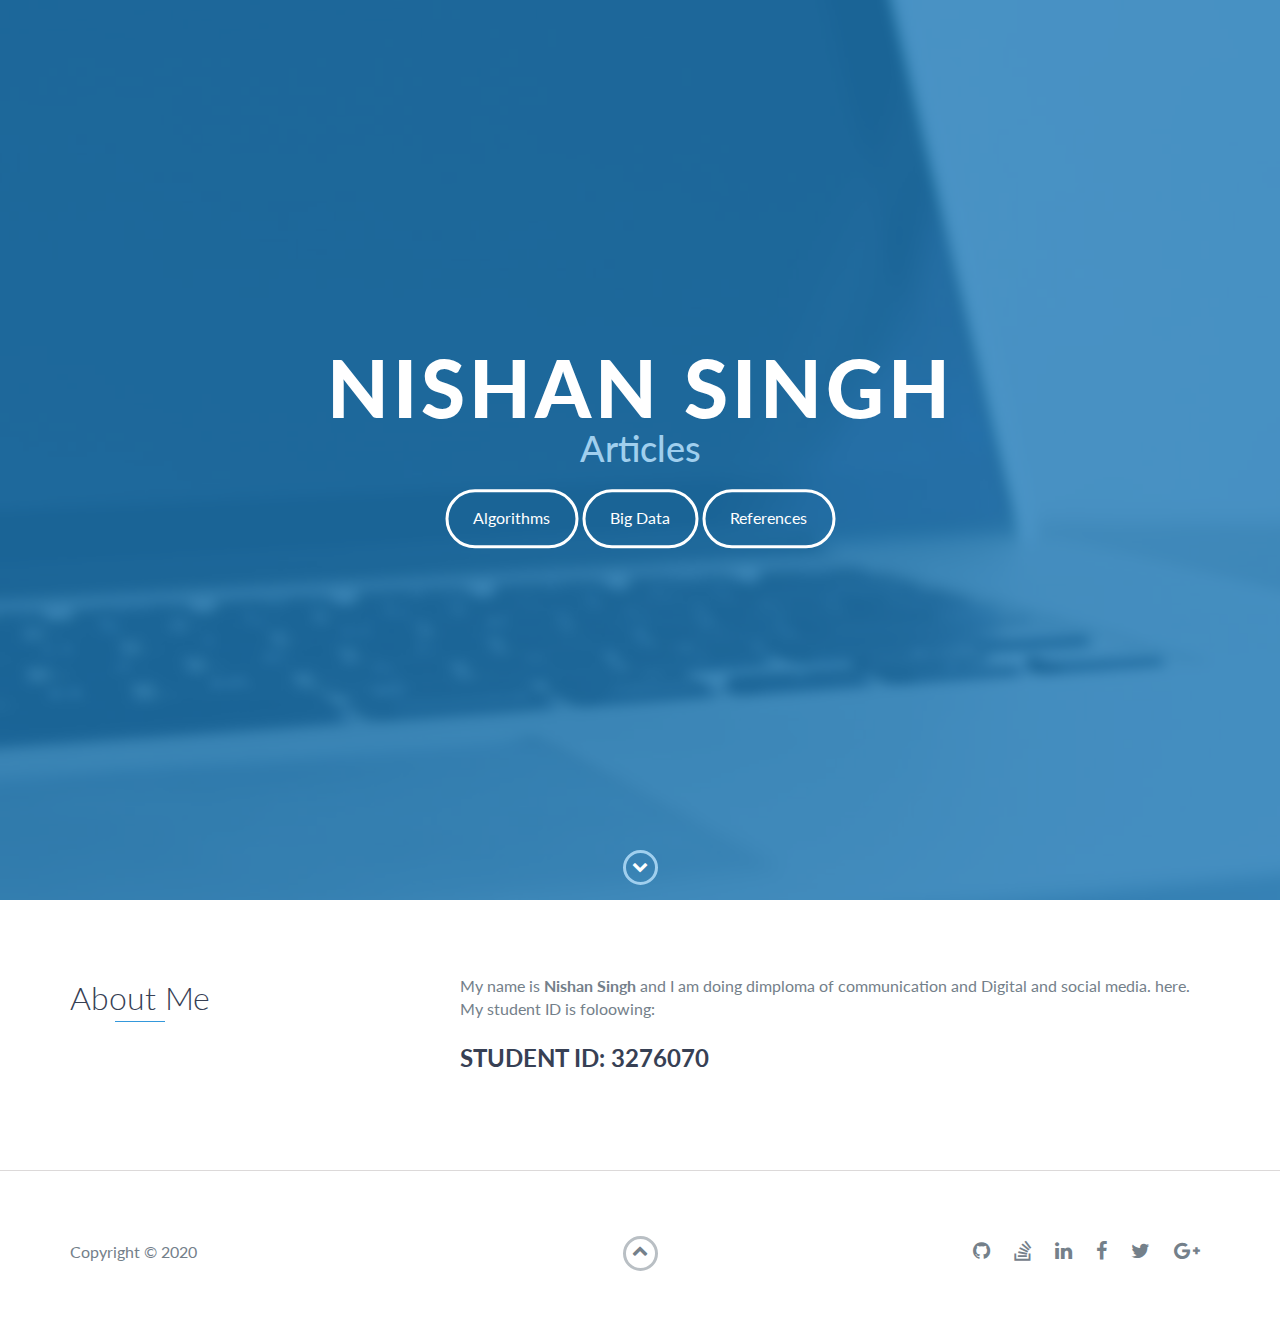
<file: index.html>
<!DOCTYPE html>
<html class="no-js" lang="en">
  <head>
    <meta charset="utf-8" />
    <meta http-equiv="X-UA-Compatible" content="IE=edge" />
    <meta name="viewport" content="width=device-width, initial-scale=1" />
    <title>My Portfolio</title>
    <link rel="shortcut icon" href="favicon.ico" type="image/x-icon" />
    <link rel="icon" href="favicon.ico" type="image/x-icon" />
    <link
      href="https://fonts.googleapis.com/css?family=Lato:300,400,700,900"
      rel="stylesheet"
    />
    <link rel="stylesheet" href="libs/font-awesome/css/font-awesome.min.css" />
    <link href="css/bootstrap.min.css" rel="stylesheet" />
    <link href="css/styles.css" rel="stylesheet" />
  </head>

  <body>
    <div id="lead">
      <div id="lead-content">
        <h1>Nishan Singh</h1>
        <h2>Articles</h2>

        <a href="algorithms.html" class="btn-rounded-white">Algorithms</a>
        <a href="bigdata.html" class="btn-rounded-white">Big Data</a>
        <a href="references.html" class="btn-rounded-white">References</a>
      </div>
      <!-- End #lead-content -->

      <div id="lead-overlay"></div>

      <div id="lead-down">
        <span>
          <i class="fa fa-chevron-down" aria-hidden="true"></i>
        </span>
      </div>
      <!-- End #lead-down -->
    </div>
    <!-- End #lead -->

    <div id="about">
      <div class="container">
        <div class="row">
          <div class="col-md-4">
            <h2 class="heading">About Me</h2>
          </div>
          <div class="col-md-8">
            <p>
              My name is <strong> Nishan Singh </strong>and I am doing dimploma of communication and Digital and social media.
              here. My student ID is foloowing:
              <h2>STUDENT ID: 3276070</h2>
            </p>
          </div>
        </div>
      </div>
    </div>
    <!-- End #about -->

    <footer>
      <div class="container">
        <div class="row">
          <div class="col-sm-5 copyright">
            <p>
              Copyright &copy; 2020
            </p>
          </div>
          <div class="col-sm-2 top">
            <span id="to-top">
              <i class="fa fa-chevron-up" aria-hidden="true"></i>
            </span>
          </div>
          <div class="col-sm-5 social">
            <ul>
              <li>
                <a href="https://github.com/" target="_blank"
                  ><i class="fa fa-github" aria-hidden="true"></i
                ></a>
              </li>
              <li>
                <a href="https://stackoverflow.com/" target="_blank"
                  ><i class="fa fa-stack-overflow" aria-hidden="true"></i
                ></a>
              </li>
              <li>
                <a href="https://linkedin.com/" target="_blank"
                  ><i class="fa fa-linkedin" aria-hidden="true"></i
                ></a>
              </li>
              <li>
                <a href="https://www.facebook.com/" target="_blank"
                  ><i class="fa fa-facebook" aria-hidden="true"></i
                ></a>
              </li>
              <li>
                <a href="https://twitter.com/" target="_blank"
                  ><i class="fa fa-twitter" aria-hidden="true"></i
                ></a>
              </li>
              <li>
                <a href="https://plus.google.com/" target="_blank"
                  ><i class="fa fa-google-plus" aria-hidden="true"></i
                ></a>
              </li>
            </ul>
          </div>
        </div>
      </div>
    </footer>
    <!-- End footer -->

    <script src="https://ajax.googleapis.com/ajax/libs/jquery/1.12.4/jquery.min.js"></script>
    <script src="js/scripts.min.js"></script>
  </body>
</html>
</file>
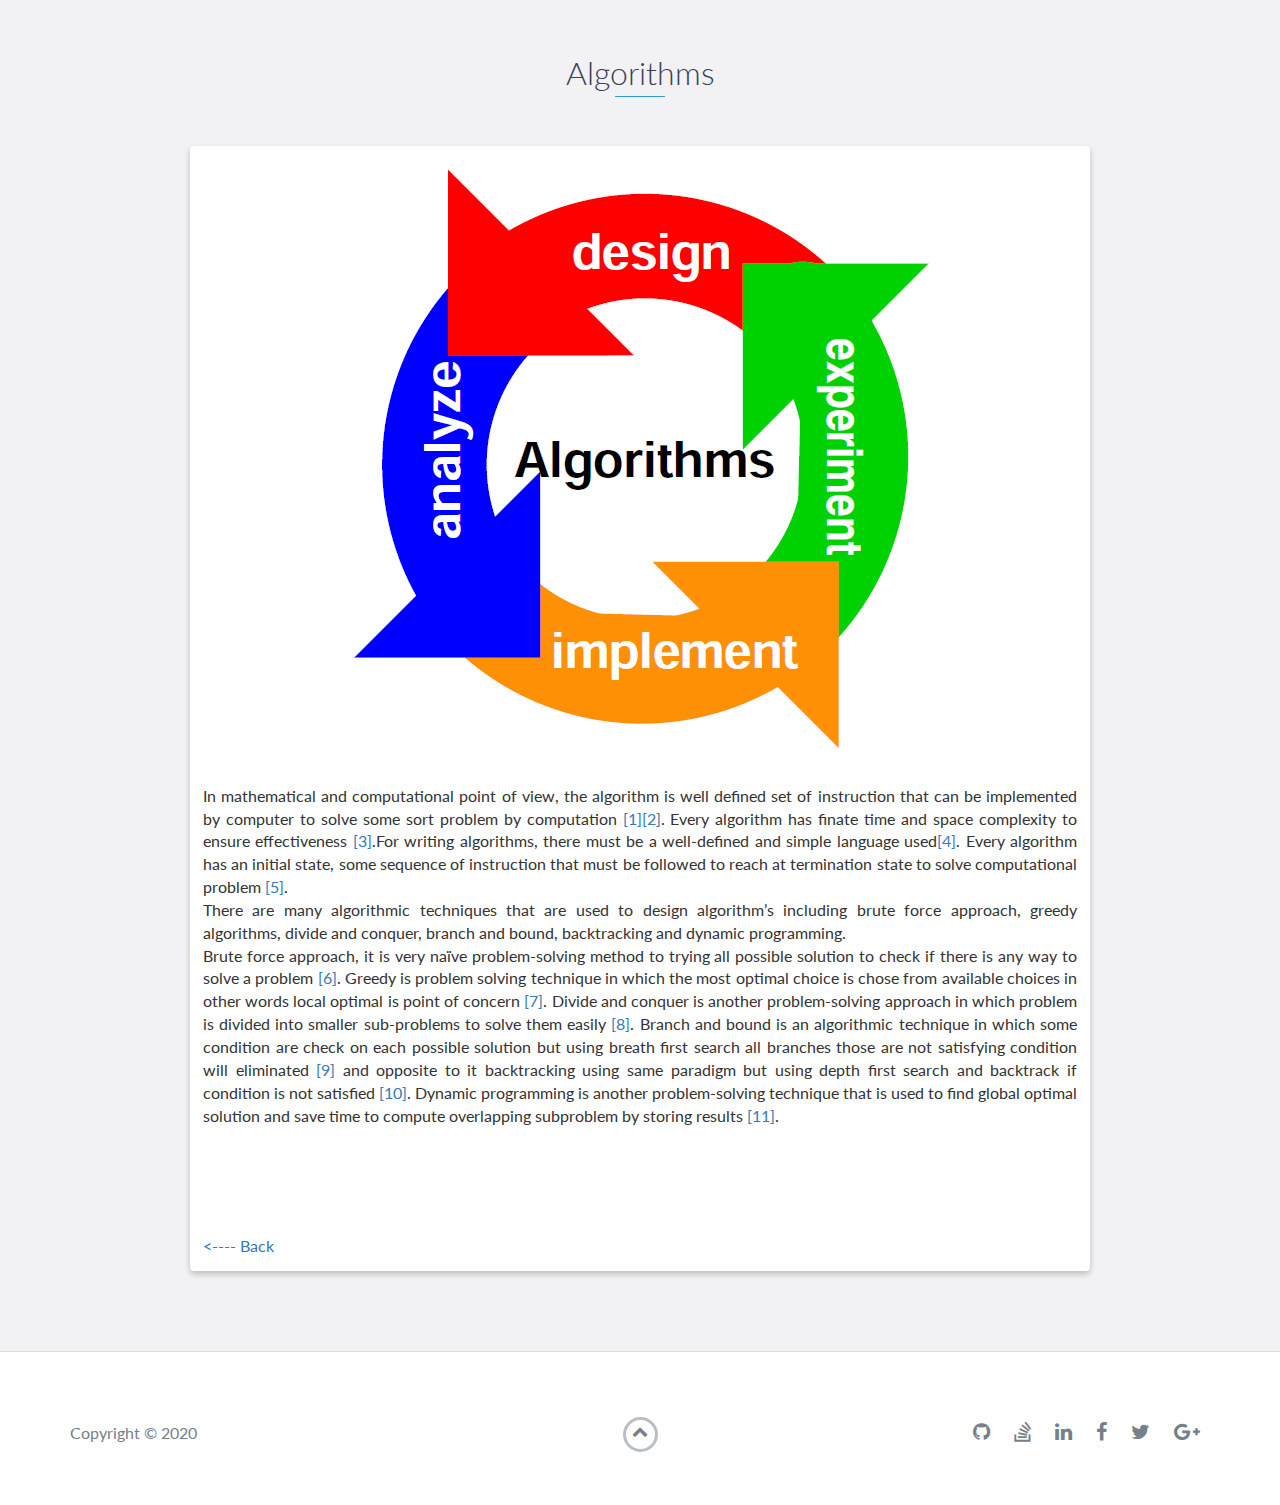
<file: algorithms.html>
<!DOCTYPE html>
<html class="no-js" lang="en">
  <head>
    <meta charset="utf-8" />
    <meta http-equiv="X-UA-Compatible" content="IE=edge" />
    <meta name="viewport" content="width=device-width, initial-scale=1" />
    <title>My Portfolio</title>
    <link rel="shortcut icon" href="favicon.ico" type="image/x-icon" />
    <link rel="icon" href="favicon.ico" type="image/x-icon" />
    <link
      href="https://fonts.googleapis.com/css?family=Lato:300,400,700,900"
      rel="stylesheet"
    />
    <link rel="stylesheet" href="libs/font-awesome/css/font-awesome.min.css" />
    <link href="css/bootstrap.min.css" rel="stylesheet" />
    <link href="css/styles.css" rel="stylesheet" />
  </head>

  <body>
    <div id="projects" class="background-alt">
      <h2 class="heading">Algorithms</h2>
      <div class="container">
        <div class="row">
          <div class="project shadow-large">
            <div class="project-image">
              <img src="images/algorithm.png" />
              <div style="text-align: justify;
              text-justify: inter-word; margin: 3px; padding: 10px;">
                  In mathematical and computational point of view, the algorithm
                  is well defined set of instruction that can be implemented by
                  computer to solve some sort problem by computation <a href="references.html">[1][2]</a>.
                  Every algorithm has finate time and space complexity to ensure
                  effectiveness <a href="references.html">[3]</a>.For writing
                  algorithms, there must be a well-defined and simple language
                  used<a href="references.html">[4]</a>. Every algorithm has an
                  initial state, some sequence of instruction that must be
                  followed to reach at termination state to solve computational
                  problem <a href="references.html">[5]</a>.  <br>There are many
                  algorithmic techniques that are used to design algorithm’s
                  including brute force approach, greedy algorithms, divide and
                  conquer, branch and bound, backtracking and dynamic programming.<br>
                  Brute force approach, it is very naïve problem-solving method to
                  trying all possible solution to check if there is any way to
                  solve a problem <a href="references.html">[6]</a>. Greedy is
                  problem solving technique in which the most optimal choice is
                  chose from available choices in other words local optimal is
                  point of concern <a href="references.html">[7]</a>. Divide and
                  conquer is another problem-solving approach in which problem is
                  divided into smaller sub-problems to solve them easily
                  <a href="references.html">[8]</a>. Branch and bound is an
                  algorithmic technique in which some condition are check on each
                  possible solution but using breath first search all branches
                  those are not satisfying condition will eliminated
                  <a href="references.html">[9]</a> and opposite to it
                  backtracking using same paradigm but using depth first search
                  and backtrack if condition is not satisfied
                  <a href="references.html">[10]</a>. Dynamic programming is
                  another problem-solving technique that is used to find global
                  optimal solution and save time to compute overlapping subproblem
                  by storing results <a href="references.html">[11]</a>.
                </p>
                <br />
                <br />
                <br />
                <br />
  
                <a href="index.html"> <----   Back</a>
              </div>
            </div>
          </div>
        </div>
      </div>
    </div>

    <footer>
      <div class="container">
        <div class="row">
          <div class="col-sm-5 copyright">
            <p>
              Copyright &copy; 2020 
            </p>
          </div>
          <div class="col-sm-2 top">
            <span id="to-top">
              <i class="fa fa-chevron-up" aria-hidden="true"></i>
            </span>
          </div>
          <div class="col-sm-5 social">
            <ul>
              <li>
                <a href="https://github.com/" target="_blank"
                  ><i class="fa fa-github" aria-hidden="true"></i
                ></a>
              </li>
              <li>
                <a href="https://stackoverflow.com/" target="_blank"
                  ><i class="fa fa-stack-overflow" aria-hidden="true"></i
                ></a>
              </li>
              <li>
                <a href="https://linkedin.com/" target="_blank"
                  ><i class="fa fa-linkedin" aria-hidden="true"></i
                ></a>
              </li>
              <li>
                <a href="https://www.facebook.com/" target="_blank"
                  ><i class="fa fa-facebook" aria-hidden="true"></i
                ></a>
              </li>
              <li>
                <a href="https://twitter.com/" target="_blank"
                  ><i class="fa fa-twitter" aria-hidden="true"></i
                ></a>
              </li>
              <li>
                <a href="https://plus.google.com/" target="_blank"
                  ><i class="fa fa-google-plus" aria-hidden="true"></i
                ></a>
              </li>
            </ul>
          </div>
        </div>
      </div>
    </footer>
    <!-- End footer -->

    <script src="https://ajax.googleapis.com/ajax/libs/jquery/1.12.4/jquery.min.js"></script>
    <script src="js/scripts.min.js"></script>
  </body>
</html>
</file>
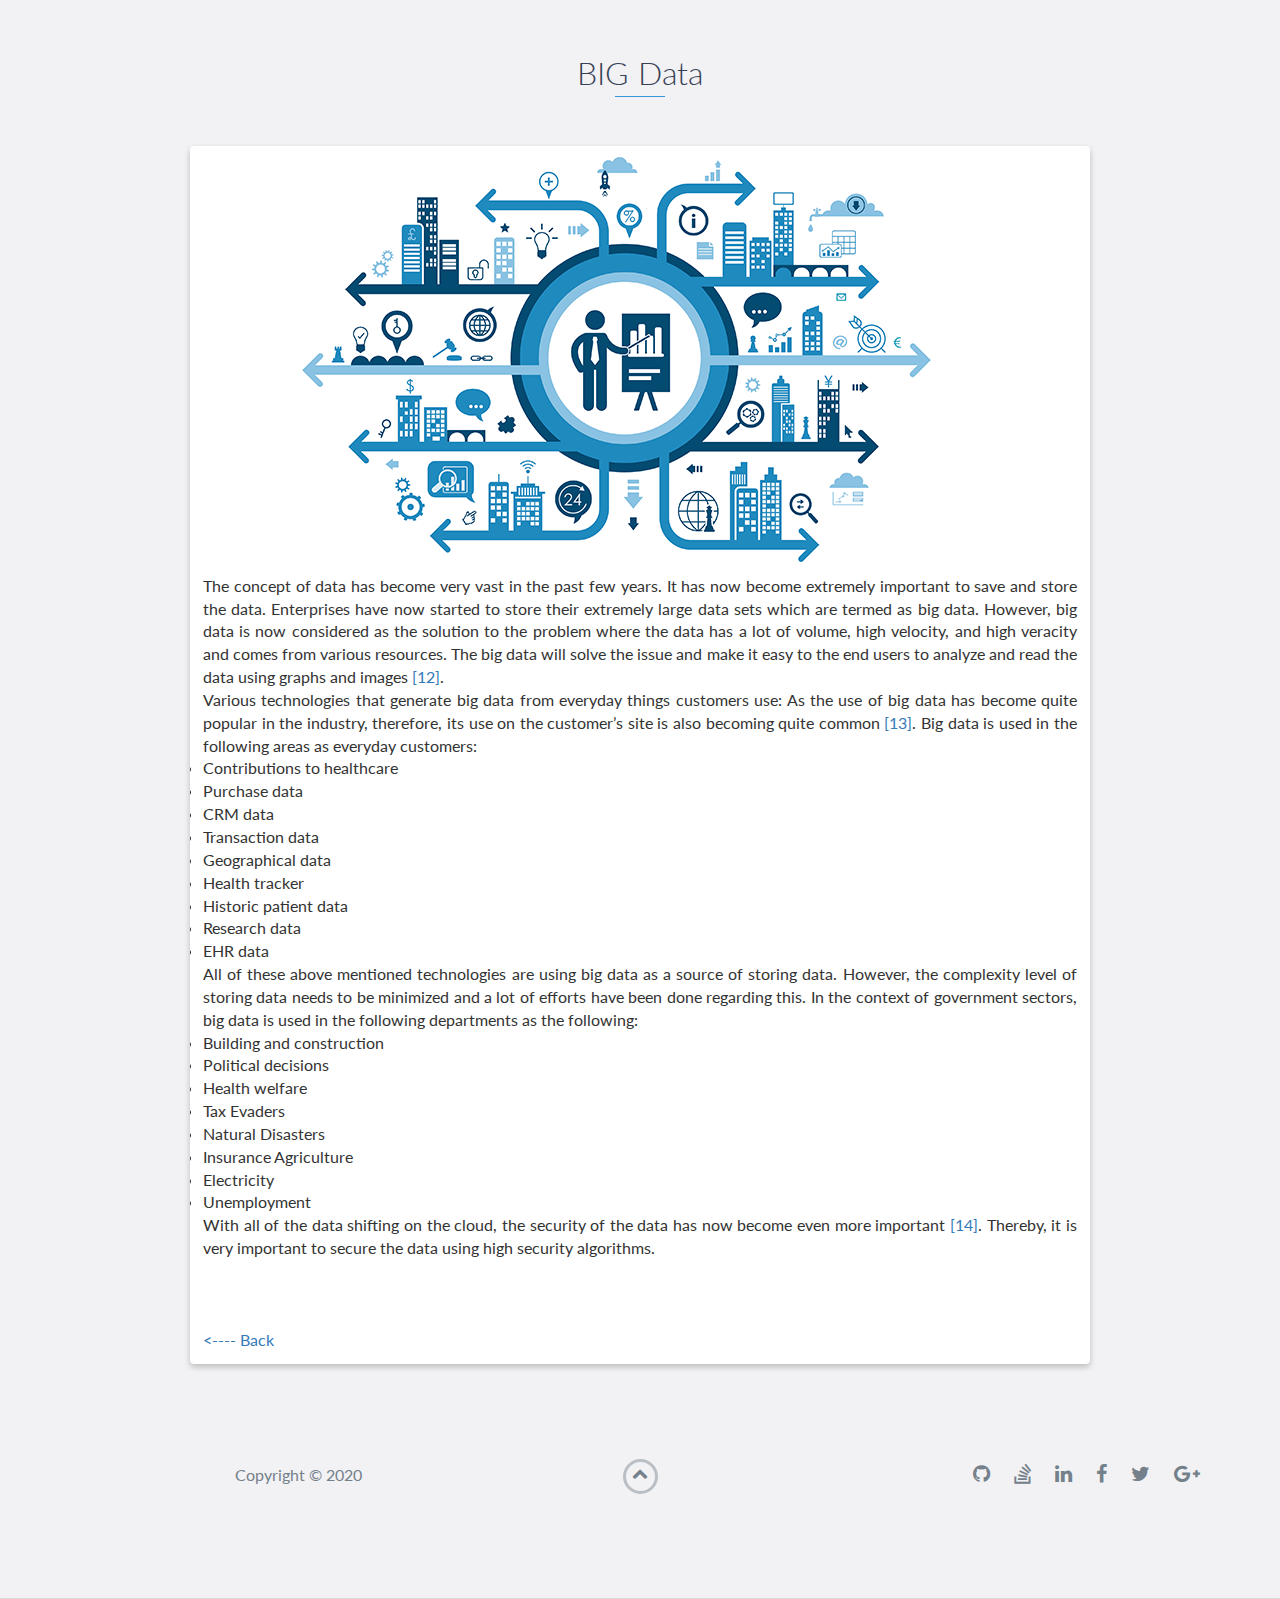
<file: bigdata.html>
<!DOCTYPE html>
<html class="no-js" lang="en">
  <head>
    <meta charset="utf-8" />
    <meta http-equiv="X-UA-Compatible" content="IE=edge" />
    <meta name="viewport" content="width=device-width, initial-scale=1" />
    <title>My Portfolio</title>
    <link rel="shortcut icon" href="favicon.ico" type="image/x-icon" />
    <link rel="icon" href="favicon.ico" type="image/x-icon" />
    <link
      href="https://fonts.googleapis.com/css?family=Lato:300,400,700,900"
      rel="stylesheet"
    />
    <link rel="stylesheet" href="libs/font-awesome/css/font-awesome.min.css" />
    <link href="css/bootstrap.min.css" rel="stylesheet" />
    <link href="css/styles.css" rel="stylesheet" />
  </head>

  <body>
    <div id="projects" class="background-alt">
      <h2 class="heading">BIG Data</h2>
      <div class="container">
        <div class="row">
          <div class="project shadow-large">
            <div class="project-image">
              <img src="images/bigdata.png" />
              <div
                style="text-align: justify;
              text-justify: inter-word; margin: 3px; padding: 10px;"
              >
                The concept of data has become very vast in the past few years.
                It has now become extremely important to save and store the
                data. Enterprises have now started to store their extremely
                large data sets which are termed as big data. However, big data
                is now considered as the solution to the problem where the data
                has a lot of volume, high velocity, and high veracity and comes
                from various resources. The big data will solve the issue and
                make it easy to the end users to analyze and read the data using
                graphs and images <a href="references.html">[12]</a>.
                <br />Various technologies that generate big data from everyday
                things customers use: As the use of big data has become quite
                popular in the industry, therefore, its use on the customer’s
                site is also becoming quite common
                <a href="references.html">[13]</a>. Big data is used in the
                following areas as everyday customers:
                <li>
                  Contributions to healthcare
                </li>
                <li>
                  Purchase data
                </li>
                <li>
                  CRM data
                </li>
                <li>
                  Transaction data
                </li>
                <li>
                  Geographical data
                </li>
                <li>
                  Health tracker
                </li>
                <li>
                  Historic patient data
                </li>
                <li>
                  Research data
                </li>
                <li>
                  EHR data
                </li>
                All of these above mentioned technologies are using big data as
                a source of storing data. However, the complexity level of
                storing data needs to be minimized and a lot of efforts have
                been done regarding this. In the context of government sectors,
                big data is used in the following departments as the following:
                <li>
                  Building and construction
                </li>
                <li>
                  Political decisions
                </li>
                <li>
                  Health welfare
                </li>
                <li>
                  Tax Evaders
                </li>
                <li>
                  Natural Disasters
                </li>
                <li>
                  Insurance Agriculture
                </li>
                <li>
                  Electricity
                </li>
                <li>
                  Unemployment
                </li>
                With all of the data shifting on the cloud, the security of the
                data has now become even more important
                <a href="references.html">[14]</a>. Thereby, it is very
                important to secure the data using high security algorithms.
                <br />
                <br />
                <br />
                <br />
                <a href="index.html"> <---- Back</a>
            </div>
          </div>
        </div>
      </div>
    </div>

    <footer>
      <div class="container">
        <div class="row">
          <div class="col-sm-5 copyright">
            <p>
              Copyright &copy; 2020
            </p>
          </div>
          <div class="col-sm-2 top">
            <span id="to-top">
              <i class="fa fa-chevron-up" aria-hidden="true"></i>
            </span>
          </div>
          <div class="col-sm-5 social">
            <ul>
              <li>
                <a href="https://github.com/" target="_blank"
                  ><i class="fa fa-github" aria-hidden="true"></i
                ></a>
              </li>
              <li>
                <a href="https://stackoverflow.com/" target="_blank"
                  ><i class="fa fa-stack-overflow" aria-hidden="true"></i
                ></a>
              </li>
              <li>
                <a href="https://linkedin.com/" target="_blank"
                  ><i class="fa fa-linkedin" aria-hidden="true"></i
                ></a>
              </li>
              <li>
                <a href="https://www.facebook.com/" target="_blank"
                  ><i class="fa fa-facebook" aria-hidden="true"></i
                ></a>
              </li>
              <li>
                <a href="https://twitter.com/" target="_blank"
                  ><i class="fa fa-twitter" aria-hidden="true"></i
                ></a>
              </li>
              <li>
                <a href="https://plus.google.com/" target="_blank"
                  ><i class="fa fa-google-plus" aria-hidden="true"></i
                ></a>
              </li>
            </ul>
          </div>
        </div>
      </div>
    </footer>
    <!-- End footer -->

    <script src="https://ajax.googleapis.com/ajax/libs/jquery/1.12.4/jquery.min.js"></script>
    <script src="js/scripts.min.js"></script>
  </body>
</html>
</file>
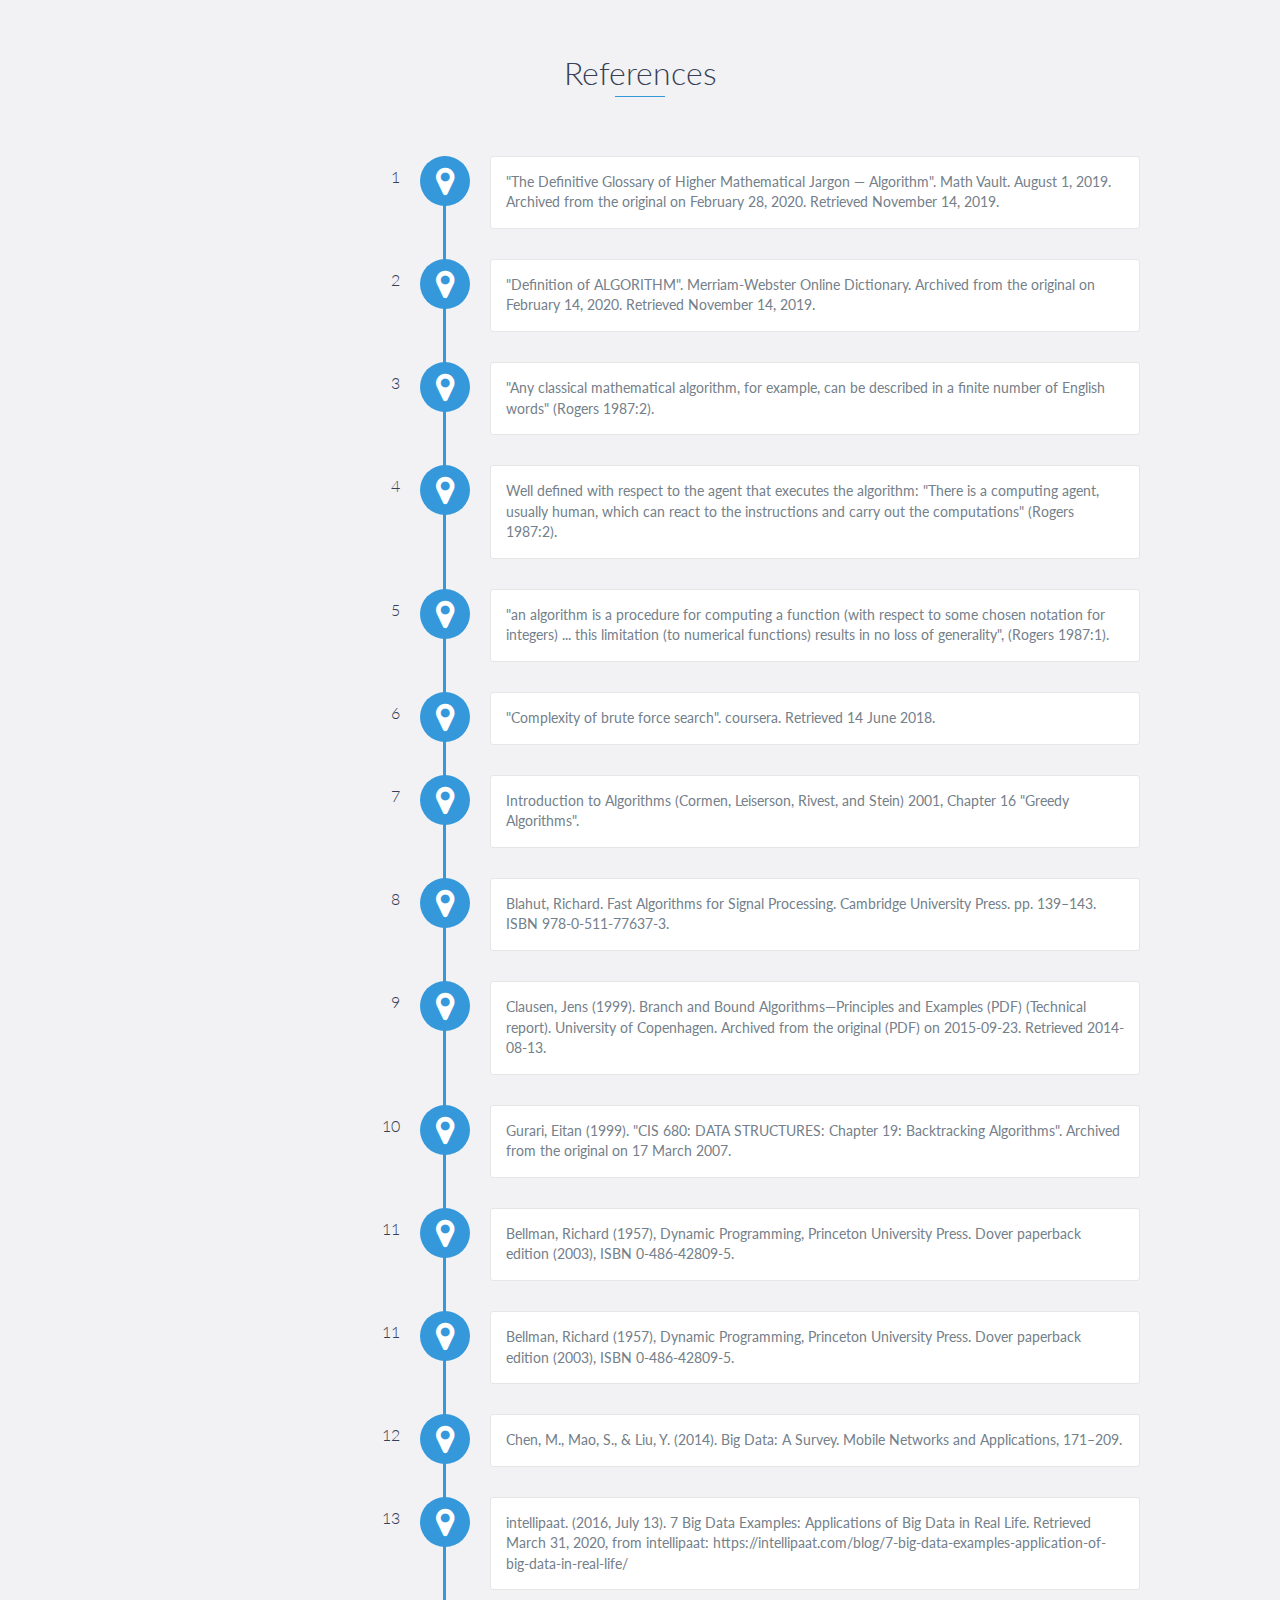
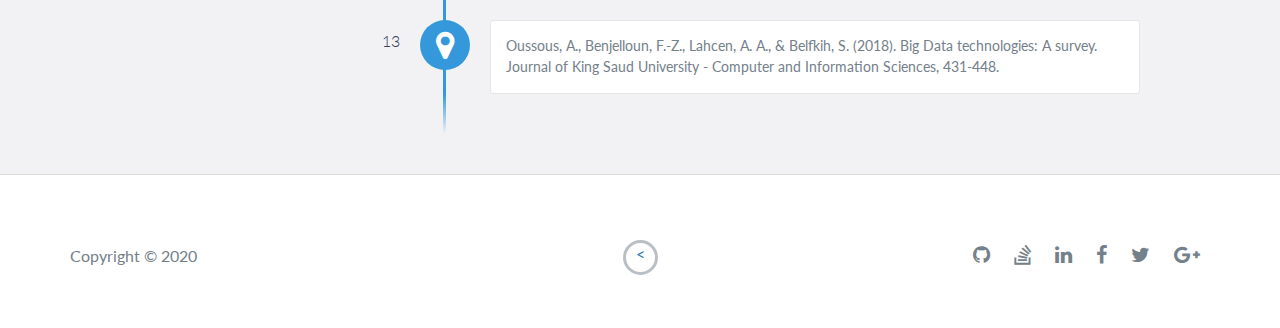
<file: references.html>
<!DOCTYPE html>
<html class="no-js" lang="en">
  <head>
    <meta charset="utf-8" />
    <meta http-equiv="X-UA-Compatible" content="IE=edge" />
    <meta name="viewport" content="width=device-width, initial-scale=1" />
    <title>My Portfolio</title>
    <link rel="shortcut icon" href="favicon.ico" type="image/x-icon" />
    <link rel="icon" href="favicon.ico" type="image/x-icon" />
    <link
      href="https://fonts.googleapis.com/css?family=Lato:300,400,700,900"
      rel="stylesheet"
    />
    <link rel="stylesheet" href="libs/font-awesome/css/font-awesome.min.css" />
    <link href="css/bootstrap.min.css" rel="stylesheet" />
    <link href="css/styles.css" rel="stylesheet" />
  </head>

  <body>
    <div id="experience" class="background-alt">
      <h2 class="heading">References</h2>
      <div id="experience-timeline">
        <div data-date="[1]">
          <p>
            "The Definitive Glossary of Higher Mathematical Jargon — Algorithm".
            Math Vault. August 1, 2019. Archived from the original on February
            28, 2020. Retrieved November 14, 2019.
          </p>
        </div>

        <div data-date="[2]">
          <p>
            "Definition of ALGORITHM". Merriam-Webster Online Dictionary.
            Archived from the original on February 14, 2020. Retrieved November
            14, 2019.
          </p>
        </div>

        <div data-date="[3]">
          <p>
            "Any classical mathematical algorithm, for example, can be described
            in a finite number of English words" (Rogers 1987:2).
          </p>
        </div>
        <div data-date="[4]">
          <p>
            Well defined with respect to the agent that executes the algorithm:
            "There is a computing agent, usually human, which can react to the
            instructions and carry out the computations" (Rogers 1987:2).
          </p>
        </div>
        <div data-date="[5]">
          <p>
            "an algorithm is a procedure for computing a function (with respect
            to some chosen notation for integers) ... this limitation (to
            numerical functions) results in no loss of generality", (Rogers
            1987:1).
          </p>
        </div>

        <div data-date="[6]">
          <p>
            "Complexity of brute force search". coursera. Retrieved 14 June
            2018.
          </p>
        </div>

        <div data-date="[7]">
          <p>
            Introduction to Algorithms (Cormen, Leiserson, Rivest, and Stein)
            2001, Chapter 16 "Greedy Algorithms".
          </p>
        </div>
        <div data-date="[8]">
          <p>
            Blahut, Richard. Fast Algorithms for Signal Processing. Cambridge
            University Press. pp. 139–143. ISBN 978-0-511-77637-3.
          </p>
        </div>
        <div data-date="[9]">
          <p>
            Clausen, Jens (1999). Branch and Bound Algorithms—Principles and
            Examples (PDF) (Technical report). University of Copenhagen.
            Archived from the original (PDF) on 2015-09-23. Retrieved
            2014-08-13.
          </p>
        </div>
        <div data-date="[10]">
          <p>
            Gurari, Eitan (1999). "CIS 680: DATA STRUCTURES: Chapter 19:
            Backtracking Algorithms". Archived from the original on 17 March
            2007.
          </p>
        </div>
        <div data-date="[11]">
          <p>
            Bellman, Richard (1957), Dynamic Programming, Princeton University
            Press. Dover paperback edition (2003), ISBN 0-486-42809-5.
          </p>
        </div>
        <div data-date="[11]">
          <p>
            Bellman, Richard (1957), Dynamic Programming, Princeton University
            Press. Dover paperback edition (2003), ISBN 0-486-42809-5.
          </p>
        </div>
        <div data-date="[12]">
          <p>
            Chen, M., Mao, S., & Liu, Y. (2014). Big Data: A Survey. Mobile
            Networks and Applications, 171–209.
          </p>
        </div>

        <div data-date="[13]">
          <p>
            intellipaat. (2016, July 13). 7 Big Data Examples: Applications of
            Big Data in Real Life. Retrieved March 31, 2020, from intellipaat:
            https://intellipaat.com/blog/7-big-data-examples-application-of-big-data-in-real-life/
          </p>
        </div>
        <div data-date="[13]">
          <p>
            Oussous, A., Benjelloun, F.-Z., Lahcen, A. A., & Belfkih, S. (2018).
            Big Data technologies: A survey. Journal of King Saud University -
            Computer and Information Sciences, 431-448.
          </p>
        </div>
      </div>
    </div>
    <footer>
      <div class="container">
        <div class="row">
          <div class="col-sm-5 copyright">
            <p>
              Copyright &copy; 2020
            </p>
          </div>
          <div class="col-sm-2 top">
            <span id="to-top">
              <a href="index.html"> <</a>
            </span>
          </div>
          <div class="col-sm-5 social">
            <ul>
              <li>
                <a href="https://github.com/" target="_blank"
                  ><i class="fa fa-github" aria-hidden="true"></i
                ></a>
              </li>
              <li>
                <a href="https://stackoverflow.com/" target="_blank"
                  ><i class="fa fa-stack-overflow" aria-hidden="true"></i
                ></a>
              </li>
              <li>
                <a href="https://linkedin.com/" target="_blank"
                  ><i class="fa fa-linkedin" aria-hidden="true"></i
                ></a>
              </li>
              <li>
                <a href="https://www.facebook.com/" target="_blank"
                  ><i class="fa fa-facebook" aria-hidden="true"></i
                ></a>
              </li>
              <li>
                <a href="https://twitter.com/" target="_blank"
                  ><i class="fa fa-twitter" aria-hidden="true"></i
                ></a>
              </li>
              <li>
                <a href="https://plus.google.com/" target="_blank"
                  ><i class="fa fa-google-plus" aria-hidden="true"></i
                ></a>
              </li>
            </ul>
          </div>
        </div>
      </div>
    </footer>
    <!-- End footer -->

    <script src="https://ajax.googleapis.com/ajax/libs/jquery/1.12.4/jquery.min.js"></script>
    <script src="js/scripts.min.js"></script>
  </body>
</html>
</file>
<file: css/styles.css>
body {
  font-family: "Lato", sans-serif;
  font-size: 16px;
}
body.active {
  overflow: hidden;
  z-index: -1;
}
.no-js #experience-timeline > div {
  background: #fff;
  padding: 10px;
  margin-bottom: 10px;
  border: 1px solid #dcd9d9;
}
.no-js #experience-timeline > div h3 {
  font-size: 1.5em;
  font-weight: 300;
  color: #374054;
  display: inline-block;
  margin: 0;
}
.no-js #experience-timeline > div h4 {
  font-size: 1.2em;
  font-weight: 300;
  color: #7e8890;
  margin: 0 0 15px 0;
}
.no-js #experience-timeline > div p {
  color: #74808a;
  font-size: 0.9em;
  margin: 0;
}
.no-js #experience-timeline:before,
.no-js #experience-timeline:after {
  content: none;
}
@keyframes dropHeader {
  0% {
    transform: translateY(-100%);
  }
  100% {
    transform: translateY(0);
  }
}
header {
  position: absolute;
  top: 0;
  left: 0;
  right: 0;
  text-align: center;
  z-index: 10;
  animation-name: dropHeader;
  animation-iteration-count: 1;
  animation-timing-function: ease;
  animation-duration: 0.75s;
}
header ul {
  display: inline-block;
  background: #fff;
  text-align: center;
  padding: 10px;
  margin: 0;
  border-bottom-right-radius: 4px;
  border-bottom-left-radius: 4px;
}
header li {
  display: inline-block;
}
header a {
  display: block;
  color: #3498db;
  padding: 10px;
}
header a:hover {
  color: #217dbb;
  text-decoration: none;
  background: #eee;
  border-radius: 4px;
}
header a:focus {
  color: #3498db;
  text-decoration: none;
}
header.active {
  display: block;
}
header.sticky {
  position: fixed;
  z-index: 999;
}
#menu.active {
  display: block;
}
#mobile-menu-open {
  display: none;
  cursor: pointer;
  position: fixed;
  right: 15px;
  top: 10px;
  color: #3498db;
  font-size: 1.5em;
  z-index: 20;
  padding: 0 7px;
  border-radius: 4px;
  background: #fff;
}
#mobile-menu-close {
  display: none;
  text-align: right;
  width: 100%;
  background: #fff;
  font-size: 1.5em;
  padding-right: 15px;
  padding-top: 10px;
  cursor: pointer;
  color: #3498db;
}
#mobile-menu-close span {
  font-size: 0.5em;
  text-transform: uppercase;
}
#mobile-menu-close i {
  vertical-align: middle;
}
footer {
  padding: 50px 0;
}
.copyright {
  padding-top: 20px;
}
.copyright p {
  margin: 0;
  color: #74808a;
}
.top {
  text-align: center;
}
.top span {
  cursor: pointer;
  display: block;
  margin: 15px auto 0 auto;
  width: 35px;
  height: 35px;
  border-radius: 50%;
  border: 3px solid #b9bfc4;
  text-align: center;
}
.top i {
  color: #74808a;
}
.social {
  text-align: right;
}
.social ul {
  margin: 5px 0 0 0;
  padding: 0;
}
.social li {
  display: inline-block;
  font-size: 1.25em;
  list-style: none;
}
.social a {
  display: block;
  color: #74808a;
  padding: 10px;
}
.social a:hover {
  color: #3498db;
}
.btn-rounded-white {
  display: inline-block;
  color: #fff;
  padding: 15px 25px;
  border: 3px solid #fff;
  border-radius: 30px;
  transition: 0.5s ease all;
}
.btn-rounded-white:hover {
  color: #3498db;
  background: #fff;
  text-decoration: none;
}
.shadow {
  box-shadow: 0 1px 3px rgba(0, 0, 0, 0.12), 0 1px 2px rgba(0, 0, 0, 0.24);
}
.shadow-large {
  box-shadow: 0 3px 6px rgba(0, 0, 0, 0.08), 0 3px 6px rgba(0, 0, 0, 0.15);
}
.heading {
  position: relative;
  display: inline-block;
  font-size: 2em;
  font-weight: 300;
  margin: 0 0 30px 0;
}
.heading:after {
  position: absolute;
  content: "";
  top: 100%;
  height: 1px;
  width: 50px;
  left: 0;
  right: 0;
  margin: 0 auto;
  background: #3498db;
}
.background-alt {
  background: #f2f2f5;
}
#lead {
  position: relative;
  height: 100vh;
  min-height: 500px;
  max-height: 1080px;
  background: url(../images/lead-bg.jpg);
  background-size: cover;
  padding: 15px;
  overflow: hidden;
}
#lead-content {
  position: absolute;
  z-index: 10;
  top: 50%;
  left: 50%;
  transform: translate(-50%, -50%);
  text-align: center;
}
#lead-content h1,
#lead-content h2 {
  margin: 0;
}
#lead-content h1 {
  color: #fff;
  font-weight: 900;
  font-size: 5em;
  text-transform: uppercase;
  letter-spacing: 0.05em;
  line-height: 0.9em;
}
#lead-content h2 {
  color: #a0cfee;
  font-weight: 500;
  font-size: 2.25em;
  margin-bottom: 15px;
}
#lead-overlay {
  position: absolute;
  height: 100%;
  width: 100%;
  top: 0;
  right: 0;
  bottom: 0;
  left: 0;
  background: rgba(33, 125, 187, 0.8);
  z-index: 1;
}
#lead-down {
  position: absolute;
  left: 0;
  right: 0;
  width: 100%;
  text-align: center;
  z-index: 10;
  bottom: 15px;
  color: #fff;
}
#lead-down span {
  cursor: pointer;
  display: block;
  margin: 0 auto;
  width: 35px;
  height: 35px;
  border-radius: 50%;
  border: 3px solid #a0cfee;
  text-align: center;
}
#lead-down i {
  animation: pulsate 1.5s ease;
  animation-iteration-count: infinite;
  padding-top: 5px;
}
@keyframes pulsate {
  0% {
    transform: scale(1, 1);
  }
  50% {
    transform: scale(1.2, 1.2);
  }
  100% {
    transform: scale(1, 1);
  }
}
#about {
  padding: 75px 15px;
  border-bottom: 1px solid #dcd9d9;
}
#about h2 {
  color: #374054;
}
#about p {
  color: #74808a;
  margin: 0;
}
#experience {
  padding: 50px 15px;
  text-align: center;
  border-bottom: 1px solid #dcd9d9;
}
#experience h2 {
  color: #374054;
}
#experience-timeline {
  margin: 30px auto 0 auto;
  position: relative;
  max-width: 1000px;
}
#experience-timeline:before {
  position: absolute;
  content: "";
  top: 0;
  bottom: 0;
  left: 303px;
  right: auto;
  height: 100%;
  width: 3px;
  background: #3498db;
  z-index: 0;
}
#experience-timeline:after {
  position: absolute;
  content: "";
  width: 3px;
  height: 40px;
  background: #3498db;
  background: linear-gradient(to bottom, #3498db, rgba(52, 152, 219, 0));
  top: 100%;
  left: 303px;
}
.vtimeline-content {
  margin-left: 350px;
  background: #fff;
  border: 1px solid #e6e6e6;
  padding: 15px;
  border-radius: 3px;
  text-align: left;
}
.vtimeline-content h3 {
  font-size: 1.5em;
  font-weight: 300;
  color: #374054;
  display: inline-block;
  margin: 0;
}
.vtimeline-content h4 {
  font-size: 1.2em;
  font-weight: 300;
  color: #7e8890;
  margin: 0 0 15px 0;
}
.vtimeline-content p {
  color: #74808a;
  font-size: 0.9em;
  margin: 0;
}
.vtimeline-point {
  position: relative;
  display: block;
  vertical-align: top;
  margin-bottom: 30px;
}
.vtimeline-icon {
  position: relative;
  color: #fff;
  width: 50px;
  height: 50px;
  background: #3498db;
  border-radius: 50%;
  float: left;
  z-index: 99;
  margin-left: 280px;
}
.vtimeline-icon i {
  display: block;
  font-size: 2em;
  margin-top: 10px;
}
.vtimeline-date {
  width: 260px;
  text-align: right;
  position: absolute;
  left: 0;
  top: 10px;
  font-weight: 300;
  color: #374054;
}
#education {
  padding: 50px 15px 20px 15px;
  border-bottom: 1px solid #dcd9d9;
  text-align: center;
}
#education h2 {
  color: #374054;
  margin-bottom: 50px;
}
.education-block {
  max-width: 700px;
  margin: 0 auto 30px auto;
  padding: 15px;
  border: 1px solid #dcd9d9;
  text-align: left;
}
.education-block h3 {
  font-weight: 500;
  float: left;
  margin: 0;
  color: #374054;
}
.education-block span {
  color: #74808a;
  float: right;
}
.education-block h4 {
  color: #74808a;
  clear: both;
  font-weight: 500;
  margin: 0 0 15px 0;
}
.education-block p,
.education-block ul {
  margin: 0;
  color: #74808a;
  font-size: 0.9em;
}
.education-block ul {
  padding: 0 0 0 15px;
}
#projects {
  padding: 50px 15px;
  border-bottom: 1px solid #dcd9d9;
  text-align: center;
}
#projects h2 {
  color: #374054;
  margin-bottom: 50px;
}
.project {
  position: relative;
  max-width: 900px;
  width: 90%;
  height: 90%;
  margin: 0 auto 30px auto;
  overflow: hidden;
  background: #fff;
  border-radius: 4px;
}
.project-image {
  float: left;
}
.project-info {
  position: relative;
  top: 75%;
  transform: translateY(-50%);
  margin-left: 300px;
  padding: 15px;
}
.project-info h3 {
  font-size: 1.5em;
  font-weight: 300;
  color: #374054;
  margin: 0 0 15px 0;
}
.project-info p {
  color: #74808a;
  margin: 0 0 0 0;
  font-size: 0.8em;
  padding: 0 0 0 0;
}
.no-image .project-info {
  position: relative;
  margin: 0;
  padding: 30px 15px;
  transform: none;
}
#more-projects {
  display: none;
}
#skills {
  padding: 50px 15px;
  text-align: center;
}
#skills h2 {
  color: #374054;
  margin-bottom: 50px;
}
#skills ul {
  display: block;
  margin: 0 auto;
  padding: 0;
  max-width: 800px;
}
#skills li {
  display: inline-block;
  margin: 7px;
  padding: 5px 10px;
  color: #374054;
  background: #e4e4ea;
  list-style: none;
  cursor: default;
  font-size: 1.2em;
}
#contact {
  padding: 50px 15px;
  background: #3498db;
  text-align: center;
}
#contact h2 {
  margin: 0 0 15px 0;
  color: #fff;
  font-weight: 500;
}
#contact-form {
  max-width: 500px;
  margin: 0 auto;
}
#contact-form input,
#contact-form textarea {
  display: block;
  width: 100%;
  padding: 10px;
  border-radius: 4px;
  border: none;
  margin-bottom: 10px;
  background: #1d6fa5;
  color: #fff;
  transition: 0.5s ease all;
}
#contact-form input::-webkit-input-placeholder,
#contact-form textarea::-webkit-input-placeholder {
  color: #fff;
}
#contact-form input:-moz-placeholder,
#contact-form textarea:-moz-placeholder {
  color: #fff;
  opacity: 1;
}
#contact-form input::-moz-placeholder,
#contact-form textarea::-moz-placeholder {
  color: #fff;
  opacity: 1;
}
#contact-form input:-ms-input-placeholder,
#contact-form textarea:-ms-input-placeholder {
  color: #fff;
}
#contact-form input:focus,
#contact-form textarea:focus {
  outline: none;
  background: #16527a;
}
#contact-form textarea {
  height: 150px;
  resize: none;
}
#contact-form button {
  display: block;
  width: 100%;
  background: #fff;
  border-radius: 4px;
  padding: 5px 10px;
  border: none;
  color: #3498db;
  font-weight: 700;
  box-shadow: 0 1px 3px rgba(0, 0, 0, 0.12), 0 1px 2px rgba(0, 0, 0, 0.24);
  transition: 0.5s ease all;
}
#contact-form button:hover {
  box-shadow: 0 10px 20px rgba(0, 0, 0, 0.19), 0 6px 6px rgba(0, 0, 0, 0.23);
}
.optional-section {
  padding: 50px 15px;
  text-align: center;
  border-top: 1px solid #dcd9d9;
}
.optional-section h2 {
  color: #374054;
}
.optional-section-block {
  max-width: 700px;
  margin: 0 auto 30px auto;
  padding: 15px;
  border: 1px solid #dcd9d9;
  background: #fff;
  text-align: left;
}
.optional-section-block h3 {
  font-weight: 500;
  margin: 0 0 15px 0;
  color: #374054;
}
.optional-section-block h4 {
  color: #74808a;
  clear: both;
  font-weight: 500;
  margin: 0 0 15px 0;
}
.optional-section-block p,
.optional-section-block ul {
  margin: 0 0 15px 0;
  color: #74808a;
  font-size: 0.9em;
}
.optional-section-block ul {
  padding: 0 0 0 15px;
}
@media only screen and (max-width: 750px) {
  #experience-timeline:before,
  #experience-timeline:after {
    left: 23px;
  }
  .vtimeline-date {
    width: auto;
    text-align: left;
    position: relative;
    margin-bottom: 15px;
    display: block;
    margin-left: 70px;
  }
  .vtimeline-icon {
    margin-left: 0;
  }
  .vtimeline-content {
    margin-left: 70px;
  }
}
@media only screen and (max-width: 992px) {
  #lead {
    height: auto;
    min-height: auto;
    max-height: auto;
    padding: 100px 15px;
  }
  #lead-content {
    position: relative;
    transform: none;
    left: auto;
    top: auto;
  }
  #lead-content h1 {
    font-size: 3em;
  }
  #lead-content h2 {
    font-size: 1.75em;
  }
  #about {
    text-align: center;
  }
  #about p {
    text-align: left;
  }
}
@media only screen and (max-width: 768px) {
  header {
    position: fixed;
    display: none;
    z-index: 999;
    animation: none;
    bottom: 0;
    height: 100%;
  }
  #mobile-menu-open,
  #mobile-menu-close {
    display: block;
  }
  #menu {
    height: 100%;
    overflow-y: auto;
    box-shadow: none;
    border-radius: 0;
    width: 100%;
  }
  #menu li {
    display: block;
    margin-bottom: 10px;
  }
  #lead-content h1 {
    font-size: 2em;
  }
  #lead-content h2 {
    font-size: 1.3em;
  }
  #lead-content a {
    padding: 10px 20px;
  }
  #lead-down {
    display: none;
  }
  .education-block h3,
  .education-block span {
    float: none;
  }
  .project-image {
    display: none;
  }
  .project-info {
    position: relative;
    margin: 0;
    padding: 30px 15px;
    top: auto;
    transform: none;
  }
  footer {
    text-align: center;
  }
  .social {
    text-align: center;
  }
}
@media only screen and (max-width: 480px) {
  #lead-content h1 {
    font-size: 1.5em;
  }
  #lead-content h2 {
    font-size: 1em;
  }
  #lead-content a {
    font-size: 0.9em;
    padding: 5px 10px;
  }
}
</file>
